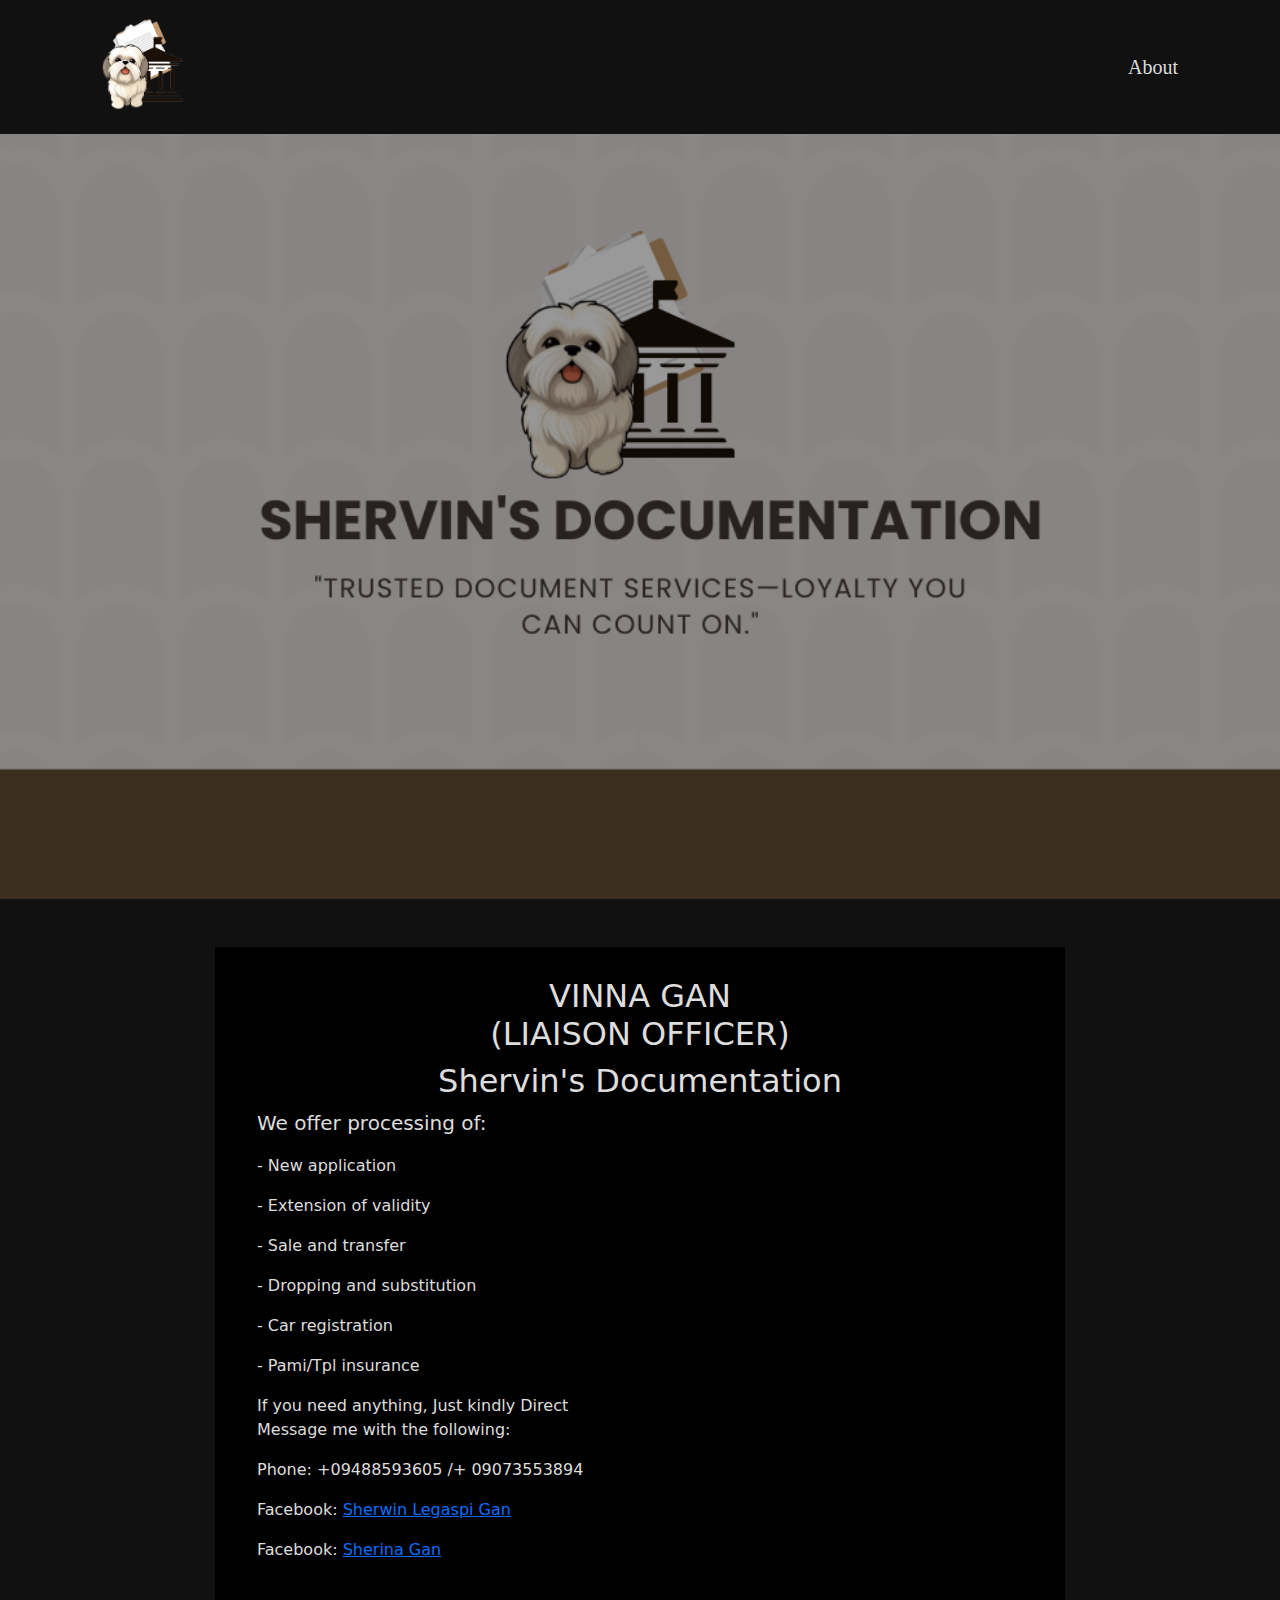
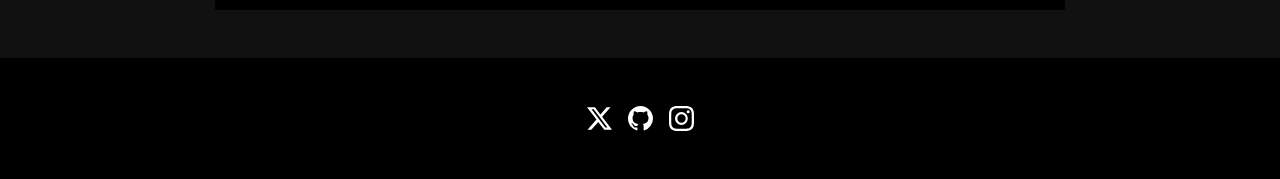
<file: index.html>
<!DOCTYPE html>
<html lang="en">
<head>
    <!-- Required meta tags -->
    <meta charset="utf-8">
    <meta name="viewport" content="width=device-width, initial-scale=1">
   
    <!-- Bootstrap CSS -->
<link href="https://cdn.jsdelivr.net/npm/bootstrap@5.3.2/dist/css/bootstrap.min.css" rel="stylesheet" integrity="sha384-T3c6CoIi6uLrA9TneNEoa7RxnatzjcDSCmG1MXxSR1GAsXEV/Dwwykc2MPK8M2HN" crossorigin="anonymous">
    <link href="https://cdn.jsdelivr.net/npm/bootstrap@5.0.1/dist/css/bootstrap.min.css" rel="stylesheet" integrity="sha384-...">
    <link href="./css/custom-starter.css" rel="stylesheet" >
    <link rel="icon" href="./Images/Favicon.png" type="image/x-icon">
   
    <title> Portfolio | Shervin Gan Designs</title>
</head>
<body>
    
    <div class="container">
        <nav class="navbar navbar-expand-lg navbar-light ">
            <div class="container">
                <a class="navbar-brand" href="index.html">
                    <h3><img src="./Images/About-Paulo.png" width="100" height="100" alt="logo for Jon Smith Designs"></h3>
                    <span class="d-none">Shervin Gan Designs</span>
                </a>
                <button class="navbar-toggler bg-body-tertiary"type="button" data-bs-toggle="collapse" data-bs-target="#navbarNav" aria-controls="navbarNav" aria-expanded="false" aria-label="Toggle Navigation">
                    <span class="navbar-toggler-icon"></span>
                </button>
                <div class="collapse navbar-collapse" id="navbarNav">
                    <ul class="navbar-nav ms-auto text-center">
                        
                        <li class="nav-item">
                            <a href="about-starter.html" class="nav-link">About</a>
                        </li>
                    
                    </ul>
                </div>
            </div>
        </nav>
    </div>

    <main>
        <div class="container1" style="background-image: url('Images/cover.png');">
            <div class="color-overlay d-flex
             justify-content-center align-items-center">
            </div>
        </div>
        <div class="singleCol mx-auto my-5">
        <div class="container">
        <h2 class="text-center">VINNA GAN <br>(LIAISON OFFICER)</h2> 
        <H2 class="text-center">Shervin's Documentation</h2> 
        <p class="lead">
            
We offer processing of:

        </p>
        <p class="lead">
            <P>- New application </P>
            <P>- Extension of validity</P>
            <P>- Sale and transfer </P>
            <P>- Dropping and substitution</P>
            <P>- Car registration </P>
            <P>- Pami/Tpl insurance</P>
        </p>
        <div class="col-md-6">
            <p>If you need anything, Just kindly Direct Message me with the following:</p>
            <p>Phone: +09488593605 /+ 09073553894</p>
            <p>Facebook: <a href="https://www.facebook.com/sherwinlegaspigan">Sherwin Legaspi Gan</a></p>
            <p>Facebook: <a href="https://www.facebook.com/sherina.cutie">Sherina Gan</a></p>
        </div>
      
        </div>
        </div>
    </main>
    <footer class="py-5">
        <div class="d-flex flex-row justify-content-center">
            <a href="https://twitter.com" class="me-3"><svg xmlns="http://www.w3.org/2000/svg" width="25" height="25" fill="white" class="bi bi-twitter-x" viewBox="0 0 16 16">
  <path d="M12.6.75h2.454l-5.36 6.142L16 15.25h-4.937l-3.867-5.07-4.425 5.07H.316l5.733-6.57L0 .75h5.063l3.495 4.633L12.601.75Zm-.86 13.028h1.36L4.323 2.145H2.865l8.875 11.633Z"/>
</svg></a>
<a href="https://github.com" class="me-3">
<svg xmlns="http://www.w3.org/2000/svg" width="25" height="25" fill="white" class="bi bi-github" viewBox="0 0 16 16">
  <path d="M8 0C3.58 0 0 3.58 0 8c0 3.54 2.29 6.53 5.47 7.59.4.07.55-.17.55-.38 0-.19-.01-.82-.01-1.49-2.01.37-2.53-.49-2.69-.94-.09-.23-.48-.94-.82-1.13-.28-.15-.68-.52-.01-.53.63-.01 1.08.58 1.23.82.72 1.21 1.87.87 2.33.66.07-.52.28-.87.51-1.07-1.78-.2-3.64-.89-3.64-3.95 0-.87.31-1.59.82-2.15-.08-.2-.36-1.02.08-2.12 0 0 .67-.21 2.2.82.64-.18 1.32-.27 2-.27.68 0 1.36.09 2 .27 1.53-1.04 2.2-.82 2.2-.82.44 1.1.16 1.92.08 2.12.51.56.82 1.27.82 2.15 0 3.07-1.87 3.75-3.65 3.95.29.25.54.73.54 1.48 0 1.07-.01 1.93-.01 2.2 0 .21.15.46.55.38A8.012 8.012 0 0 0 16 8c0-4.42-3.58-8-8-8"/>
</svg>
</a>
            <a href="https://instagram.com">
                <svg xmlns="http://www.w3.org/2000/svg" width="25" height="25" fill="white" class="bi bi-instagram" viewBox="0 0 16 16">
  <path d="M8 0C5.829 0 5.556.01 4.703.048 3.85.088 3.269.222 2.76.42a3.917 3.917 0 0 0-1.417.923A3.927 3.927 0 0 0 .42 2.76C.222 3.268.087 3.85.048 4.7.01 5.555 0 5.827 0 8.001c0 2.172.01 2.444.048 3.297.04.852.174 1.433.372 1.942.205.526.478.972.923 1.417.444.445.89.719 1.416.923.51.198 1.09.333 1.942.372C5.555 15.99 5.827 16 8 16s2.444-.01 3.298-.048c.851-.04 1.434-.174 1.943-.372a3.916 3.916 0 0 0 1.416-.923c.445-.445.718-.891.923-1.417.197-.509.332-1.09.372-1.942C15.99 10.445 16 10.173 16 8s-.01-2.445-.048-3.299c-.04-.851-.175-1.433-.372-1.941a3.926 3.926 0 0 0-.923-1.417A3.911 3.911 0 0 0 13.24.42c-.51-.198-1.092-.333-1.943-.372C10.443.01 10.172 0 7.998 0h.003zm-.717 1.442h.718c2.136 0 2.389.007 3.232.046.78.035 1.204.166 1.486.275.373.145.64.319.92.599.28.28.453.546.598.92.11.281.24.705.275 1.485.039.843.047 1.096.047 3.231s-.008 2.389-.047 3.232c-.035.78-.166 1.203-.275 1.485a2.47 2.47 0 0 1-.599.919c-.28.28-.546.453-.92.598-.28.11-.704.24-1.485.276-.843.038-1.096.047-3.232.047s-2.39-.009-3.233-.047c-.78-.036-1.203-.166-1.485-.276a2.478 2.478 0 0 1-.92-.598 2.48 2.48 0 0 1-.6-.92c-.109-.281-.24-.705-.275-1.485-.038-.843-.046-1.096-.046-3.233 0-2.136.008-2.388.046-3.231.036-.78.166-1.204.276-1.486.145-.373.319-.64.599-.92.28-.28.546-.453.92-.598.282-.11.705-.24 1.485-.276.738-.034 1.024-.044 2.515-.045v.002zm4.988 1.328a.96.96 0 1 0 0 1.92.96.96 0 0 0 0-1.92zm-4.27 1.122a4.109 4.109 0 1 0 0 8.217 4.109 4.109 0 0 0 0-8.217zm0 1.441a2.667 2.667 0 1 1 0 5.334 2.667 2.667 0 0 1 0-5.334z"/>
</svg>
            </a>
        </div>
    </footer>

    <!-- Optional JavaScript; choose one of the two! -->
    <!-- Option 1: Bootstrap Bundle with Popper -->
<script src="https://cdn.jsdelivr.net/npm/bootstrap@5.3.2/dist/js/bootstrap.bundle.min.js" integrity="sha384-C6RzsynM9kWDrMNeT87bh95OGNyZPhcTNXj1NW7RuBCsyN/o0jlpcV8Qyq46cDfL" crossorigin="anonymous"></script>
    <script src="https://cdn.jsdelivr.net/npm/bootstrap@5.0.1/dist/js/bootstrap.bundle.min.js" integrity="sha384-..." crossorigin="anonymous"></script>

    <!-- Option 2: Separate Popper and Bootstrap JS -->
    <!--
    <script src="https://cdn.jsdelivr.net/npm/@popperjs/core@2.9.2/dist/umd/popper.min.js" integrity="sha384-..." crossorigin="anonymous"></script>
    <script src="https://cdn.jsdelivr.net/npm/bootstrap@5.0.1/dist/js/bootstrap.min.js" integrity="sha384-..." crossorigin="anonymous"></script>
    -->
</body>
</html>
</file>
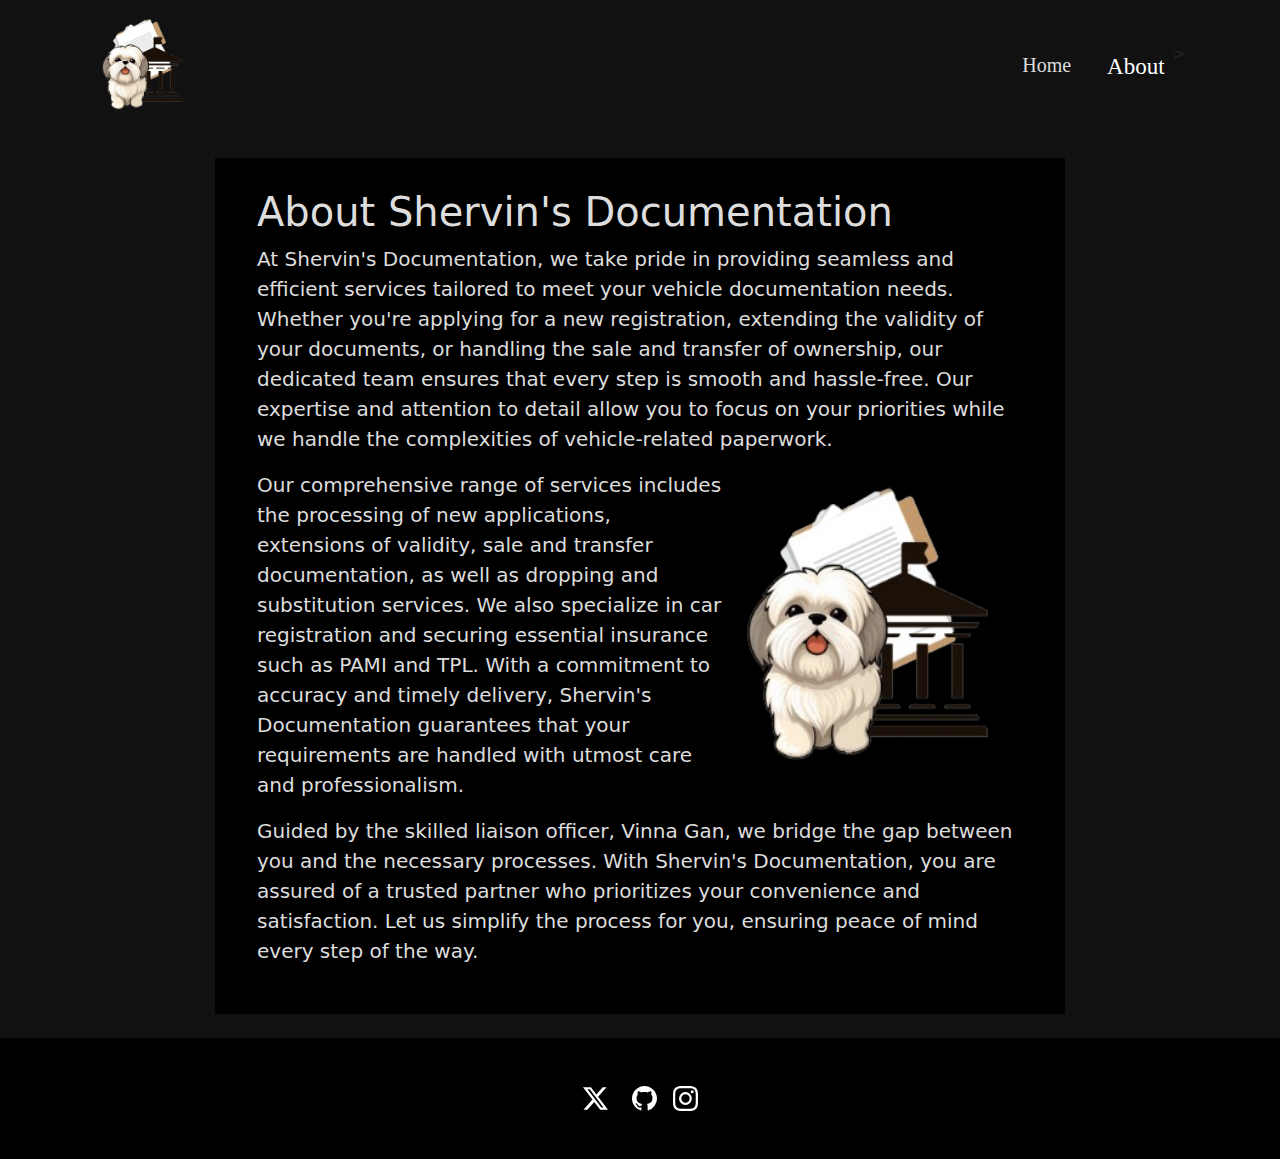
<file: about-starter.html>
<!DOCTYPE html>
<html lang="en">
<head>
    <!-- Required meta tags -->
    <meta charset="utf-8">
    <meta name="viewport" content="width=device-width, initial-scale=1">
   
    <!-- Bootstrap CSS -->
<link href="https://cdn.jsdelivr.net/npm/bootstrap@5.3.2/dist/css/bootstrap.min.css" rel="stylesheet" integrity="sha384-T3c6CoIi6uLrA9TneNEoa7RxnatzjcDSCmG1MXxSR1GAsXEV/Dwwykc2MPK8M2HN" crossorigin="anonymous">
    <link href="https://cdn.jsdelivr.net/npm/bootstrap@5.0.1/dist/css/bootstrap.min.css" rel="stylesheet" integrity="sha384-...">
    <link href="./css/custom-starter.css" rel="stylesheet" >
    <link rel="icon" href="./Images/Favicon.png" type="image/x-icon">
   
    <title>Portfolio | Shervin Gan Designs</title>
</head>
<body>
    <div class="container">
        <nav class="navbar navbar-expand-lg navbar-light">
            <div class="container">
                <a class="navbar-brand" href="index.html">
                    <h2><img src="./Images/About-Paulo.png" width="100" height="100" alt="logo for Jon Smith Designs"></h2>
                    <span class="d-none">Shervin Gan Designs</span>
                </a>
                <button class="navbar-toggler bg-body-tertiary"type="button" data-bs-toggle="collapse" data-bs-target="#navbarNav" aria-controls="navbarNav" aria-expanded="false" aria-label="Toggle Navigation">
                    <span class="navbar-toggler-icon"></span>
                </button>
                <div class="collapse navbar-collapse" id="navbarNav">
                    <ul class="navbar-nav ms-auto text-center">
                        <li class="nav-item">
                            <a href="index.html" class="nav-link">Home</a>
                        </li>
                        <li class="nav-item">
                            <a href="about-starter.html" class="nav-link active">About</a>
                        </li>>
                       
                    </ul>
                </div>
            </div>
        </nav>
    </div>

    <main>
      <div class="singleCol mx-auto my-2 my-md-4">
          <div class="container overflow-hidden">
              <h1>About Shervin's Documentation</h1>
                 <p class="lead">
            
                    At Shervin's Documentation, we take pride in providing seamless and efficient services tailored to meet your vehicle documentation needs. Whether you're applying for a new registration, extending the validity of your documents, or handling the sale and transfer of ownership, our dedicated team ensures that every step is smooth and hassle-free. Our expertise and attention to detail allow you to focus on your priorities while we handle the complexities of vehicle-related paperwork.


        </p>
        <p class="text-center">
            <img src="./Images/About-Paulo.png" width="300" height="300" alt="Jon Smith Portrait" class="float-sm-none float-md-end">
        </p>
            
        </p>
        <p class="lead">
            Our comprehensive range of services includes the processing of new applications, extensions of validity, sale and transfer documentation, as well as dropping and substitution services. We also specialize in car registration and securing essential insurance such as PAMI and TPL. With a commitment to accuracy and timely delivery, Shervin's Documentation guarantees that your requirements are handled with utmost care and professionalism.
        </p>
        <p class="lead">    
            Guided by the skilled liaison officer, Vinna Gan, we bridge the gap between you and the necessary processes. With Shervin's Documentation, you are assured of a trusted partner who prioritizes your convenience and satisfaction. Let us simplify the process for you, ensuring peace of mind every step of the way.
            </p>
          </div>
      </div>
    </main>
    <footer class="py-5">
        <div class="d-flex flex-row justify-content-center">
            <a href="https://twitter.com" class="me-4"><svg xmlns="http://www.w3.org/2000/svg" width="25" height="25" fill="white" class="bi bi-twitter-x" viewBox="0 0 16 16">
  <path d="M12.6.75h2.454l-5.36 6.142L16 15.25h-4.937l-3.867-5.07-4.425 5.07H.316l5.733-6.57L0 .75h5.063l3.495 4.633L12.601.75Zm-.86 13.028h1.36L4.323 2.145H2.865l8.875 11.633Z"/>
</svg></a>
<a href="https://github.com" class="me-3">
<svg xmlns="http://www.w3.org/2000/svg" width="25" height="25" fill="white" class="bi bi-github" viewBox="0 0 16 16">
  <path d="M8 0C3.58 0 0 3.58 0 8c0 3.54 2.29 6.53 5.47 7.59.4.07.55-.17.55-.38 0-.19-.01-.82-.01-1.49-2.01.37-2.53-.49-2.69-.94-.09-.23-.48-.94-.82-1.13-.28-.15-.68-.52-.01-.53.63-.01 1.08.58 1.23.82.72 1.21 1.87.87 2.33.66.07-.52.28-.87.51-1.07-1.78-.2-3.64-.89-3.64-3.95 0-.87.31-1.59.82-2.15-.08-.2-.36-1.02.08-2.12 0 0 .67-.21 2.2.82.64-.18 1.32-.27 2-.27.68 0 1.36.09 2 .27 1.53-1.04 2.2-.82 2.2-.82.44 1.1.16 1.92.08 2.12.51.56.82 1.27.82 2.15 0 3.07-1.87 3.75-3.65 3.95.29.25.54.73.54 1.48 0 1.07-.01 1.93-.01 2.2 0 .21.15.46.55.38A8.012 8.012 0 0 0 16 8c0-4.42-3.58-8-8-8"/>
</svg>
</a>
            <a href="https://instagram.com">
                <svg xmlns="http://www.w3.org/2000/svg" width="25" height="25" fill="white" class="bi bi-instagram" viewBox="0 0 16 16">
  <path d="M8 0C5.829 0 5.556.01 4.703.048 3.85.088 3.269.222 2.76.42a3.917 3.917 0 0 0-1.417.923A3.927 3.927 0 0 0 .42 2.76C.222 3.268.087 3.85.048 4.7.01 5.555 0 5.827 0 8.001c0 2.172.01 2.444.048 3.297.04.852.174 1.433.372 1.942.205.526.478.972.923 1.417.444.445.89.719 1.416.923.51.198 1.09.333 1.942.372C5.555 15.99 5.827 16 8 16s2.444-.01 3.298-.048c.851-.04 1.434-.174 1.943-.372a3.916 3.916 0 0 0 1.416-.923c.445-.445.718-.891.923-1.417.197-.509.332-1.09.372-1.942C15.99 10.445 16 10.173 16 8s-.01-2.445-.048-3.299c-.04-.851-.175-1.433-.372-1.941a3.926 3.926 0 0 0-.923-1.417A3.911 3.911 0 0 0 13.24.42c-.51-.198-1.092-.333-1.943-.372C10.443.01 10.172 0 7.998 0h.003zm-.717 1.442h.718c2.136 0 2.389.007 3.232.046.78.035 1.204.166 1.486.275.373.145.64.319.92.599.28.28.453.546.598.92.11.281.24.705.275 1.485.039.843.047 1.096.047 3.231s-.008 2.389-.047 3.232c-.035.78-.166 1.203-.275 1.485a2.47 2.47 0 0 1-.599.919c-.28.28-.546.453-.92.598-.28.11-.704.24-1.485.276-.843.038-1.096.047-3.232.047s-2.39-.009-3.233-.047c-.78-.036-1.203-.166-1.485-.276a2.478 2.478 0 0 1-.92-.598 2.48 2.48 0 0 1-.6-.92c-.109-.281-.24-.705-.275-1.485-.038-.843-.046-1.096-.046-3.233 0-2.136.008-2.388.046-3.231.036-.78.166-1.204.276-1.486.145-.373.319-.64.599-.92.28-.28.546-.453.92-.598.282-.11.705-.24 1.485-.276.738-.034 1.024-.044 2.515-.045v.002zm4.988 1.328a.96.96 0 1 0 0 1.92.96.96 0 0 0 0-1.92zm-4.27 1.122a4.109 4.109 0 1 0 0 8.217 4.109 4.109 0 0 0 0-8.217zm0 1.441a2.667 2.667 0 1 1 0 5.334 2.667 2.667 0 0 1 0-5.334z"/>
</svg>
            </a>
        </div>
    </footer>

    <!-- Optional JavaScript; choose one of the two! -->
    <!-- Option 1: Bootstrap Bundle with Popper -->
<script src="https://cdn.jsdelivr.net/npm/bootstrap@5.3.2/dist/js/bootstrap.bundle.min.js" integrity="sha384-C6RzsynM9kWDrMNeT87bh95OGNyZPhcTNXj1NW7RuBCsyN/o0jlpcV8Qyq46cDfL" crossorigin="anonymous"></script>
    <script src="https://cdn.jsdelivr.net/npm/bootstrap@5.0.1/dist/js/bootstrap.bundle.min.js" integrity="sha384-..." crossorigin="anonymous"></script>

    <!-- Option 2: Separate Popper and Bootstrap JS -->
    <!--
    <script src="https://cdn.jsdelivr.net/npm/@popperjs/core@2.9.2/dist/umd/popper.min.js" integrity="sha384-..." crossorigin="anonymous"></script>
    <script src="https://cdn.jsdelivr.net/npm/bootstrap@5.0.1/dist/js/bootstrap.min.js" integrity="sha384-..." crossorigin="anonymous"></script>
    -->
</body>
</html>
</file>
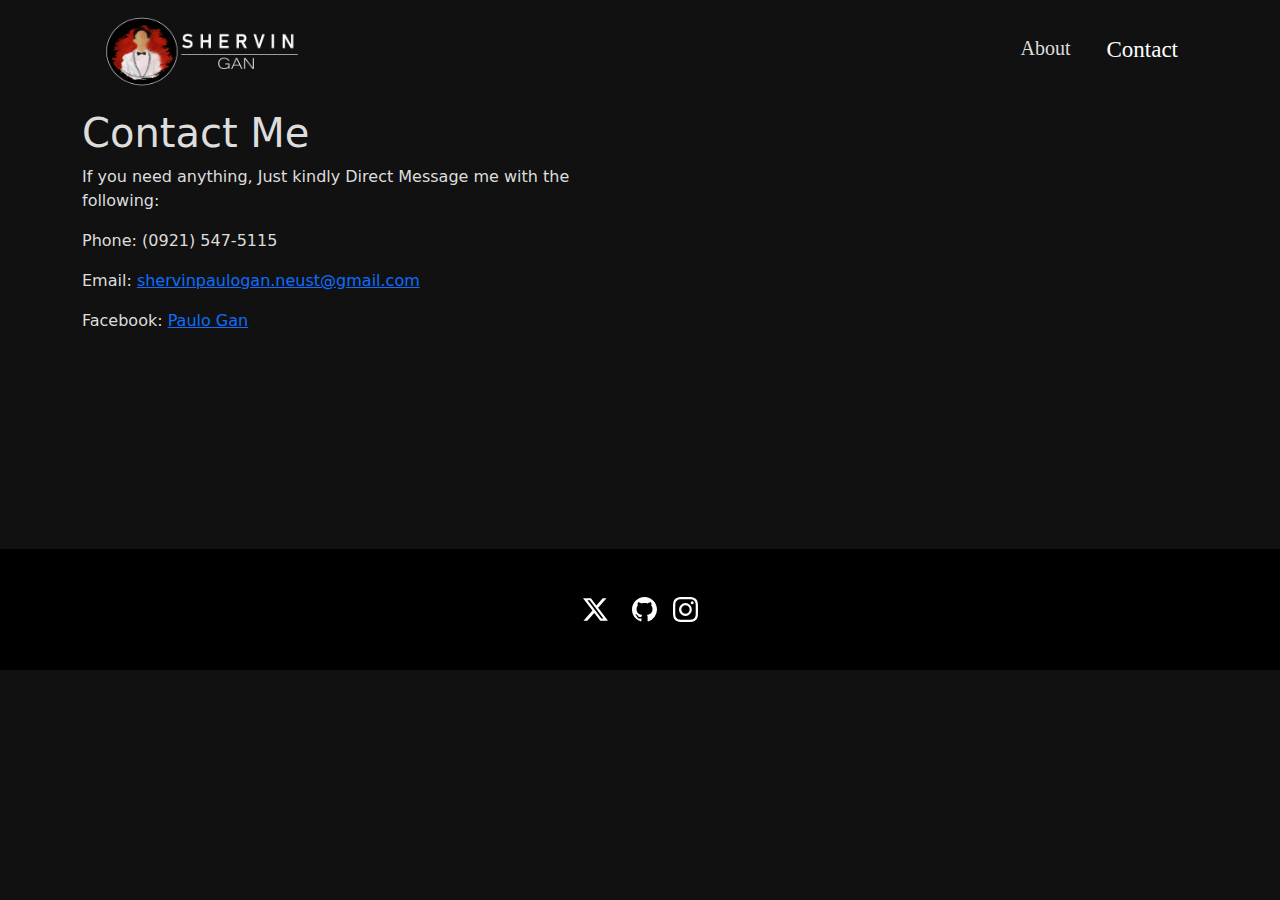
<file: contact-starter.html>
<!DOCTYPE html>
<html lang="en">
<head>
    <!-- Required meta tags -->
    <meta charset="utf-8">
    <meta name="viewport" content="width=device-width, initial-scale=1">
   
    <!-- Bootstrap CSS -->
<link href="https://cdn.jsdelivr.net/npm/bootstrap@5.3.2/dist/css/bootstrap.min.css" rel="stylesheet" integrity="sha384-T3c6CoIi6uLrA9TneNEoa7RxnatzjcDSCmG1MXxSR1GAsXEV/Dwwykc2MPK8M2HN" crossorigin="anonymous">
    <link href="https://cdn.jsdelivr.net/npm/bootstrap@5.0.1/dist/css/bootstrap.min.css" rel="stylesheet" integrity="sha384-...">
    <link href="./css/custom-starter.css" rel="stylesheet" >
    <link rel="icon" href="./Images/Favicon.png" type="image/x-icon">
   
    <title>Portfolio | Shervin Gan Designs</title>
</head>
<body>
    <div class="container">
        <nav class="navbar navbar-expand-lg navbar-light">
            <div class="container">
                <a class="navbar-brand" href="index.html">
                    <img src="./Images/Logo.png" width="225" height="75" alt="logo for Jon Smith Designs">
                    <span class="d-none">Shervin Gan Designs</span>
                </a>
                <button class="navbar-toggler bg-body-tertiary"type="button" data-bs-toggle="collapse" data-bs-target="#navbarNav" aria-controls="navbarNav" aria-expanded="false" aria-label="Toggle Navigation">
                    <span class="navbar-toggler-icon"></span>
                </button>
                <div class="collapse navbar-collapse" id="navbarNav">
                    <ul class="navbar-nav ms-auto text-center">
                        <li class="nav-item">
                            <a href="about-starter.html" class="nav-link">About</a>
                        </li>
                       
                        <li class="nav-item">
                            <a href="contact-starter.html" class="nav-link active">Contact</a>
                        </li>
                    </ul>
                </div>
            </div>
        </nav>
    </div>

    <main>
      <div class="container my-2">
        <h1>Contact Me</h1>
        <div class="row g-5">
            <div class="col-md-6">
                <p>If you need anything, Just kindly Direct Message me with the following:</p>
                <p>Phone: (0921) 547-5115</p>
                <p>Email: <a href="shervinpaulogan.neust@gmail.com">shervinpaulogan.neust@gmail.com</a></p>
                <p>Facebook: <a href="https://www.facebook.com/profile.php?id=100083847436085">Paulo Gan</a></p>
            </div>
            <div class="col-md-6">
            
                </div>


                   </div>
            </div>
        </div>
        
      </div>
      <br>
      <br>
      <br>
      <br>
      <br><br>
      <br>
      <br>
    </main>
    <footer class="py-5">
        <div class="d-flex flex-row justify-content-center">
            <a href="https://twitter.com" class="me-4"><svg xmlns="http://www.w3.org/2000/svg" width="25" height="25" fill="white" class="bi bi-twitter-x" viewBox="0 0 16 16">
  <path d="M12.6.75h2.454l-5.36 6.142L16 15.25h-4.937l-3.867-5.07-4.425 5.07H.316l5.733-6.57L0 .75h5.063l3.495 4.633L12.601.75Zm-.86 13.028h1.36L4.323 2.145H2.865l8.875 11.633Z"/>
</svg></a>
<a href="https://github.com" class="me-3">
<svg xmlns="http://www.w3.org/2000/svg" width="25" height="25" fill="white" class="bi bi-github" viewBox="0 0 16 16">
  <path d="M8 0C3.58 0 0 3.58 0 8c0 3.54 2.29 6.53 5.47 7.59.4.07.55-.17.55-.38 0-.19-.01-.82-.01-1.49-2.01.37-2.53-.49-2.69-.94-.09-.23-.48-.94-.82-1.13-.28-.15-.68-.52-.01-.53.63-.01 1.08.58 1.23.82.72 1.21 1.87.87 2.33.66.07-.52.28-.87.51-1.07-1.78-.2-3.64-.89-3.64-3.95 0-.87.31-1.59.82-2.15-.08-.2-.36-1.02.08-2.12 0 0 .67-.21 2.2.82.64-.18 1.32-.27 2-.27.68 0 1.36.09 2 .27 1.53-1.04 2.2-.82 2.2-.82.44 1.1.16 1.92.08 2.12.51.56.82 1.27.82 2.15 0 3.07-1.87 3.75-3.65 3.95.29.25.54.73.54 1.48 0 1.07-.01 1.93-.01 2.2 0 .21.15.46.55.38A8.012 8.012 0 0 0 16 8c0-4.42-3.58-8-8-8"/>
</svg>
</a>
            <a href="https://instagram.com">
                <svg xmlns="http://www.w3.org/2000/svg" width="25" height="25" fill="white" class="bi bi-instagram" viewBox="0 0 16 16">
  <path d="M8 0C5.829 0 5.556.01 4.703.048 3.85.088 3.269.222 2.76.42a3.917 3.917 0 0 0-1.417.923A3.927 3.927 0 0 0 .42 2.76C.222 3.268.087 3.85.048 4.7.01 5.555 0 5.827 0 8.001c0 2.172.01 2.444.048 3.297.04.852.174 1.433.372 1.942.205.526.478.972.923 1.417.444.445.89.719 1.416.923.51.198 1.09.333 1.942.372C5.555 15.99 5.827 16 8 16s2.444-.01 3.298-.048c.851-.04 1.434-.174 1.943-.372a3.916 3.916 0 0 0 1.416-.923c.445-.445.718-.891.923-1.417.197-.509.332-1.09.372-1.942C15.99 10.445 16 10.173 16 8s-.01-2.445-.048-3.299c-.04-.851-.175-1.433-.372-1.941a3.926 3.926 0 0 0-.923-1.417A3.911 3.911 0 0 0 13.24.42c-.51-.198-1.092-.333-1.943-.372C10.443.01 10.172 0 7.998 0h.003zm-.717 1.442h.718c2.136 0 2.389.007 3.232.046.78.035 1.204.166 1.486.275.373.145.64.319.92.599.28.28.453.546.598.92.11.281.24.705.275 1.485.039.843.047 1.096.047 3.231s-.008 2.389-.047 3.232c-.035.78-.166 1.203-.275 1.485a2.47 2.47 0 0 1-.599.919c-.28.28-.546.453-.92.598-.28.11-.704.24-1.485.276-.843.038-1.096.047-3.232.047s-2.39-.009-3.233-.047c-.78-.036-1.203-.166-1.485-.276a2.478 2.478 0 0 1-.92-.598 2.48 2.48 0 0 1-.6-.92c-.109-.281-.24-.705-.275-1.485-.038-.843-.046-1.096-.046-3.233 0-2.136.008-2.388.046-3.231.036-.78.166-1.204.276-1.486.145-.373.319-.64.599-.92.28-.28.546-.453.92-.598.282-.11.705-.24 1.485-.276.738-.034 1.024-.044 2.515-.045v.002zm4.988 1.328a.96.96 0 1 0 0 1.92.96.96 0 0 0 0-1.92zm-4.27 1.122a4.109 4.109 0 1 0 0 8.217 4.109 4.109 0 0 0 0-8.217zm0 1.441a2.667 2.667 0 1 1 0 5.334 2.667 2.667 0 0 1 0-5.334z"/>
</svg>
            </a>
        </div>
    </footer>

    <!-- Optional JavaScript; choose one of the two! -->
    <!-- Option 1: Bootstrap Bundle with Popper -->
<script src="https://cdn.jsdelivr.net/npm/bootstrap@5.3.2/dist/js/bootstrap.bundle.min.js" integrity="sha384-C6RzsynM9kWDrMNeT87bh95OGNyZPhcTNXj1NW7RuBCsyN/o0jlpcV8Qyq46cDfL" crossorigin="anonymous"></script>
    <script src="https://cdn.jsdelivr.net/npm/bootstrap@5.0.1/dist/js/bootstrap.bundle.min.js" integrity="sha384-..." crossorigin="anonymous"></script>

    <!-- Option 2: Separate Popper and Bootstrap JS -->
    <!--
    <script src="https://cdn.jsdelivr.net/npm/@popperjs/core@2.9.2/dist/umd/popper.min.js" integrity="sha384-..." crossorigin="anonymous"></script>
    <script src="https://cdn.jsdelivr.net/npm/bootstrap@5.0.1/dist/js/bootstrap.min.js" integrity="sha384-..." crossorigin="anonymous"></script>
    -->
</body>
</html>
</file>
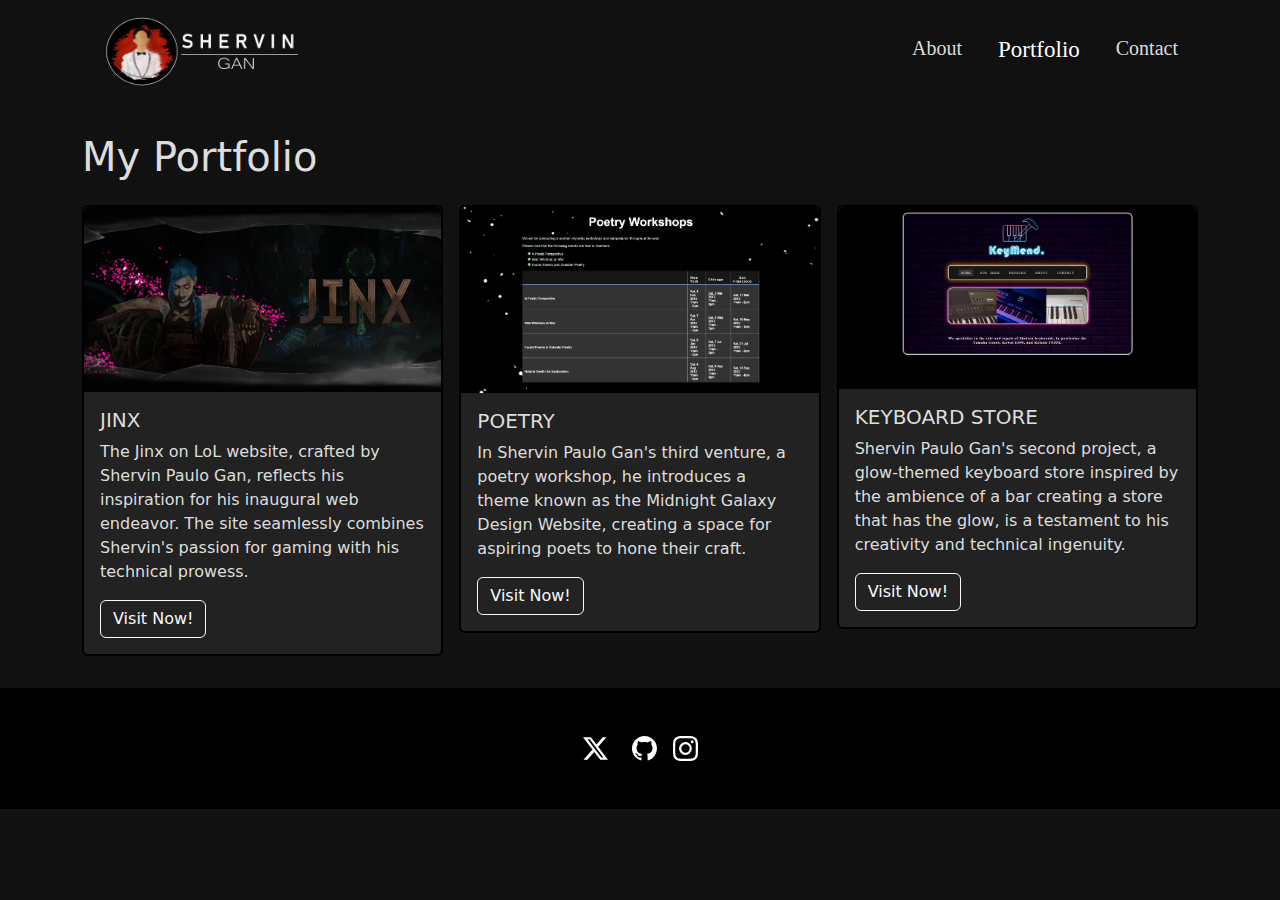
<file: portfolio-starter.html>
<!DOCTYPE html>
<html lang="en">
<head>
    <!-- Required meta tags -->
    <meta charset="utf-8">
    <meta name="viewport" content="width=device-width, initial-scale=1">
   
    <!-- Bootstrap CSS -->
<link href="https://cdn.jsdelivr.net/npm/bootstrap@5.3.2/dist/css/bootstrap.min.css" rel="stylesheet" integrity="sha384-T3c6CoIi6uLrA9TneNEoa7RxnatzjcDSCmG1MXxSR1GAsXEV/Dwwykc2MPK8M2HN" crossorigin="anonymous">
    <link href="https://cdn.jsdelivr.net/npm/bootstrap@5.0.1/dist/css/bootstrap.min.css" rel="stylesheet" integrity="sha384-...">
    <link href="./css/custom-starter.css" rel="stylesheet" >
    <link rel="icon" href="./Images/Favicon.png" type="image/x-icon">
   
    <title>Portfolio | Shervin Gan Designs</title>
</head>
<body>
    <div class="container">
        <nav class="navbar navbar-expand-lg navbar-light">
            <div class="container">
                <a class="navbar-brand" href="index.html">
                    <img src="./Images/Logo.png" width="225" height="75" alt="logo for Jon Smith Designs">
                    <span class="d-none">Shervin Gan Designs</span>
                </a>
                <button class="navbar-toggler bg-body-tertiary"type="button" data-bs-toggle="collapse" data-bs-target="#navbarNav" aria-controls="navbarNav" aria-expanded="false" aria-label="Toggle Navigation">
                    <span class="navbar-toggler-icon"></span>
                </button>
                <div class="collapse navbar-collapse" id="navbarNav">
                    <ul class="navbar-nav ms-auto text-center" fill="white">
                        <li class="nav-item">
                            <a href="about-starter.html" class="nav-link">About</a>
                        </li>
                        <li class="nav-item">
                            <a href="portfolio-starter.html" class="nav-link active">Portfolio</a>
                        </li>
                        <li class="nav-item">
                            <a href="contact-starter.html" class="nav-link">Contact</a>
                        </li>
                    </ul>
                </div>
            </div>
        </nav>
    </div>
    <main>
        <div class="container my-2 py-md-4">
            <h1>My Portfolio</h1>
        <div class="row mt-1 g-2 g-md-3">
            <div class="col-12 col-md-6 col-lg-4">
                <div class="card">
                    <img src="./Images/Jinx.png" alt="DIning Room" class="card-img-top">
                    <div class="card-body">
                        <h5 class="card-title">JINX</h5>
                        <p class="card-text">The Jinx on LoL website, crafted by Shervin Paulo Gan, reflects his inspiration for his inaugural web endeavor. The site seamlessly combines Shervin's passion for gaming with his technical prowess.</p>
                        <a href="https://shervinpaulogan.github.io/WS02-MID1" class="btn btn-outline-light">Visit Now!</a>
                    </div>
                </div>
            </div>
             <div class="col-12 col-md-6 col-lg-4">
                <div class="card">
                    <img src="./Images/Poetry.png" alt="Office" class="card-img-top">
                    <div class="card-body">
                        <h5 class="card-title">POETRY</h5>
                        <p class="card-text">
In Shervin Paulo Gan's third venture, a poetry workshop, he introduces a theme known as the Midnight Galaxy Design Website, creating a space for aspiring poets to hone their craft.
</p>
                        <a href="https://shervinpaulogan.github.io/Poetry" class="btn btn-outline-light">Visit Now!</a>
                    </div>
                </div>
            </div>
             <div class="col-12 col-md-6 col-lg-4">
                <div class="card">  
                    <img src="./Images/KeyboardStore.png" alt="DIning Room" class="card-img-top">
                    <div class="card-body">
                        <h5 class="card-title">KEYBOARD STORE</h5>
                        <p class="card-text">Shervin Paulo Gan's second project, a glow-themed keyboard store inspired by the ambience of a bar creating a store that has the glow, is a testament to his creativity and technical ingenuity. </p>
                        <a href="https://shervinpaulogan.github.io/KeyboardStore" class="btn btn-outline-light">Visit Now!</a>
                    </div>
                </div>
            </div>
        </div>
    </div>
    </main>
    <footer class="py-5">
        <div class="d-flex flex-row justify-content-center">
            <a href="https://twitter.com" class="me-4"><svg xmlns="http://www.w3.org/2000/svg" width="25" height="25" fill="white" class="bi bi-twitter-x" viewBox="0 0 16 16">
  <path d="M12.6.75h2.454l-5.36 6.142L16 15.25h-4.937l-3.867-5.07-4.425 5.07H.316l5.733-6.57L0 .75h5.063l3.495 4.633L12.601.75Zm-.86 13.028h1.36L4.323 2.145H2.865l8.875 11.633Z"/>
</svg></a>
<a href="https://github.com" class="me-3">
<svg xmlns="http://www.w3.org/2000/svg" width="25" height="25" fill="white" class="bi bi-github" viewBox="0 0 16 16">
  <path d="M8 0C3.58 0 0 3.58 0 8c0 3.54 2.29 6.53 5.47 7.59.4.07.55-.17.55-.38 0-.19-.01-.82-.01-1.49-2.01.37-2.53-.49-2.69-.94-.09-.23-.48-.94-.82-1.13-.28-.15-.68-.52-.01-.53.63-.01 1.08.58 1.23.82.72 1.21 1.87.87 2.33.66.07-.52.28-.87.51-1.07-1.78-.2-3.64-.89-3.64-3.95 0-.87.31-1.59.82-2.15-.08-.2-.36-1.02.08-2.12 0 0 .67-.21 2.2.82.64-.18 1.32-.27 2-.27.68 0 1.36.09 2 .27 1.53-1.04 2.2-.82 2.2-.82.44 1.1.16 1.92.08 2.12.51.56.82 1.27.82 2.15 0 3.07-1.87 3.75-3.65 3.95.29.25.54.73.54 1.48 0 1.07-.01 1.93-.01 2.2 0 .21.15.46.55.38A8.012 8.012 0 0 0 16 8c0-4.42-3.58-8-8-8"/>
</svg>
</a>
            <a href="https://instagram.com">
                <svg xmlns="http://www.w3.org/2000/svg" width="25" height="25" fill="white" class="bi bi-instagram" viewBox="0 0 16 16">
  <path d="M8 0C5.829 0 5.556.01 4.703.048 3.85.088 3.269.222 2.76.42a3.917 3.917 0 0 0-1.417.923A3.927 3.927 0 0 0 .42 2.76C.222 3.268.087 3.85.048 4.7.01 5.555 0 5.827 0 8.001c0 2.172.01 2.444.048 3.297.04.852.174 1.433.372 1.942.205.526.478.972.923 1.417.444.445.89.719 1.416.923.51.198 1.09.333 1.942.372C5.555 15.99 5.827 16 8 16s2.444-.01 3.298-.048c.851-.04 1.434-.174 1.943-.372a3.916 3.916 0 0 0 1.416-.923c.445-.445.718-.891.923-1.417.197-.509.332-1.09.372-1.942C15.99 10.445 16 10.173 16 8s-.01-2.445-.048-3.299c-.04-.851-.175-1.433-.372-1.941a3.926 3.926 0 0 0-.923-1.417A3.911 3.911 0 0 0 13.24.42c-.51-.198-1.092-.333-1.943-.372C10.443.01 10.172 0 7.998 0h.003zm-.717 1.442h.718c2.136 0 2.389.007 3.232.046.78.035 1.204.166 1.486.275.373.145.64.319.92.599.28.28.453.546.598.92.11.281.24.705.275 1.485.039.843.047 1.096.047 3.231s-.008 2.389-.047 3.232c-.035.78-.166 1.203-.275 1.485a2.47 2.47 0 0 1-.599.919c-.28.28-.546.453-.92.598-.28.11-.704.24-1.485.276-.843.038-1.096.047-3.232.047s-2.39-.009-3.233-.047c-.78-.036-1.203-.166-1.485-.276a2.478 2.478 0 0 1-.92-.598 2.48 2.48 0 0 1-.6-.92c-.109-.281-.24-.705-.275-1.485-.038-.843-.046-1.096-.046-3.233 0-2.136.008-2.388.046-3.231.036-.78.166-1.204.276-1.486.145-.373.319-.64.599-.92.28-.28.546-.453.92-.598.282-.11.705-.24 1.485-.276.738-.034 1.024-.044 2.515-.045v.002zm4.988 1.328a.96.96 0 1 0 0 1.92.96.96 0 0 0 0-1.92zm-4.27 1.122a4.109 4.109 0 1 0 0 8.217 4.109 4.109 0 0 0 0-8.217zm0 1.441a2.667 2.667 0 1 1 0 5.334 2.667 2.667 0 0 1 0-5.334z"/>
</svg>
            </a>
        </div>
    </footer>

    <!-- Optional JavaScript; choose one of the two! -->
    <!-- Option 1: Bootstrap Bundle with Popper -->
<script src="https://cdn.jsdelivr.net/npm/bootstrap@5.3.2/dist/js/bootstrap.bundle.min.js" integrity="sha384-C6RzsynM9kWDrMNeT87bh95OGNyZPhcTNXj1NW7RuBCsyN/o0jlpcV8Qyq46cDfL" crossorigin="anonymous"></script>
    <script src="https://cdn.jsdelivr.net/npm/bootstrap@5.0.1/dist/js/bootstrap.bundle.min.js" integrity="sha384-..." crossorigin="anonymous"></script>

    <!-- Option 2: Separate Popper and Bootstrap JS -->
    <!--
    <script src="https://cdn.jsdelivr.net/npm/@popperjs/core@2.9.2/dist/umd/popper.min.js" integrity="sha384-..." crossorigin="anonymous"></script>
    <script src="https://cdn.jsdelivr.net/npm/bootstrap@5.0.1/dist/js/bootstrap.min.js" integrity="sha384-..." crossorigin="anonymous"></script>
    -->
</body>
</html>
</file>
<file: css/custom-starter.css>
body{
	background-color: #111111;
}
.navbar-toggler-icon {
    background-color: #your-color-code; /* Replace with your desired color code */
    border: 1px solid #your-color-code; /* Add a border if desired */
}
header {
	background: no-repeat center center;
	background-size: cover;
	color: white;
	height: 130px;

}
h3{
	color: #dddddd;
}
.container1{
	background: no-repeat center center;
	background-size: cover;
	color: white;
}
.card-title{
	color: #dddddd;
}
h1{
	color: #dddddd;
}
label{
	color: #dddddd;
}
h2 {
	color: #dddddd;
}
p{
	color: #dddddd;
}
.navbar.navbar-light .navbar-nav .nav-link {
    color: #dddddd; 
    margin-left: 20px;
    font-family: segoe ui;
    font-size: 20px;
    font-weight: 500;
}
	.navbar.navbar-light .navbar-nav .nav-link.active{
	color: #ffffff; 
    margin-left: 20px;
    font-family: segoe ui;
    font-size: 23px;
    font-weight: 500;	
	}
.navbar.navbar-light .navbar-nav .nav-link:hover {
    color: #ffffff; 
    margin-left: 20px;
    font-family: segoe ui;
    font-size: 23px;
    font-weight: 500;
}
.color-overlay {
	background-color: rgba(0, 0, 0, 0.4);
	min-height: 85vh;
}
.singleCol{
	border-bottom: 2px solid black;
	max-width: 850px;
	padding: 30px;
	background-color: #000000;
}
footer {
	background-color: #000000;

	color: white;
}
footer a:hover {
	color: white;
}
@media (max-width:  750px){
	.color-overlay{
		min-height: 30vh;
	}
}

.card{
	background-color: #222222;
	border: 2px solid #000000;
}
.card:hover{
	z-index: 1;
	width: 500px;
	height: 500px;
	background-color: #222222;
	border: 2px solid #000000;
}
</file>
